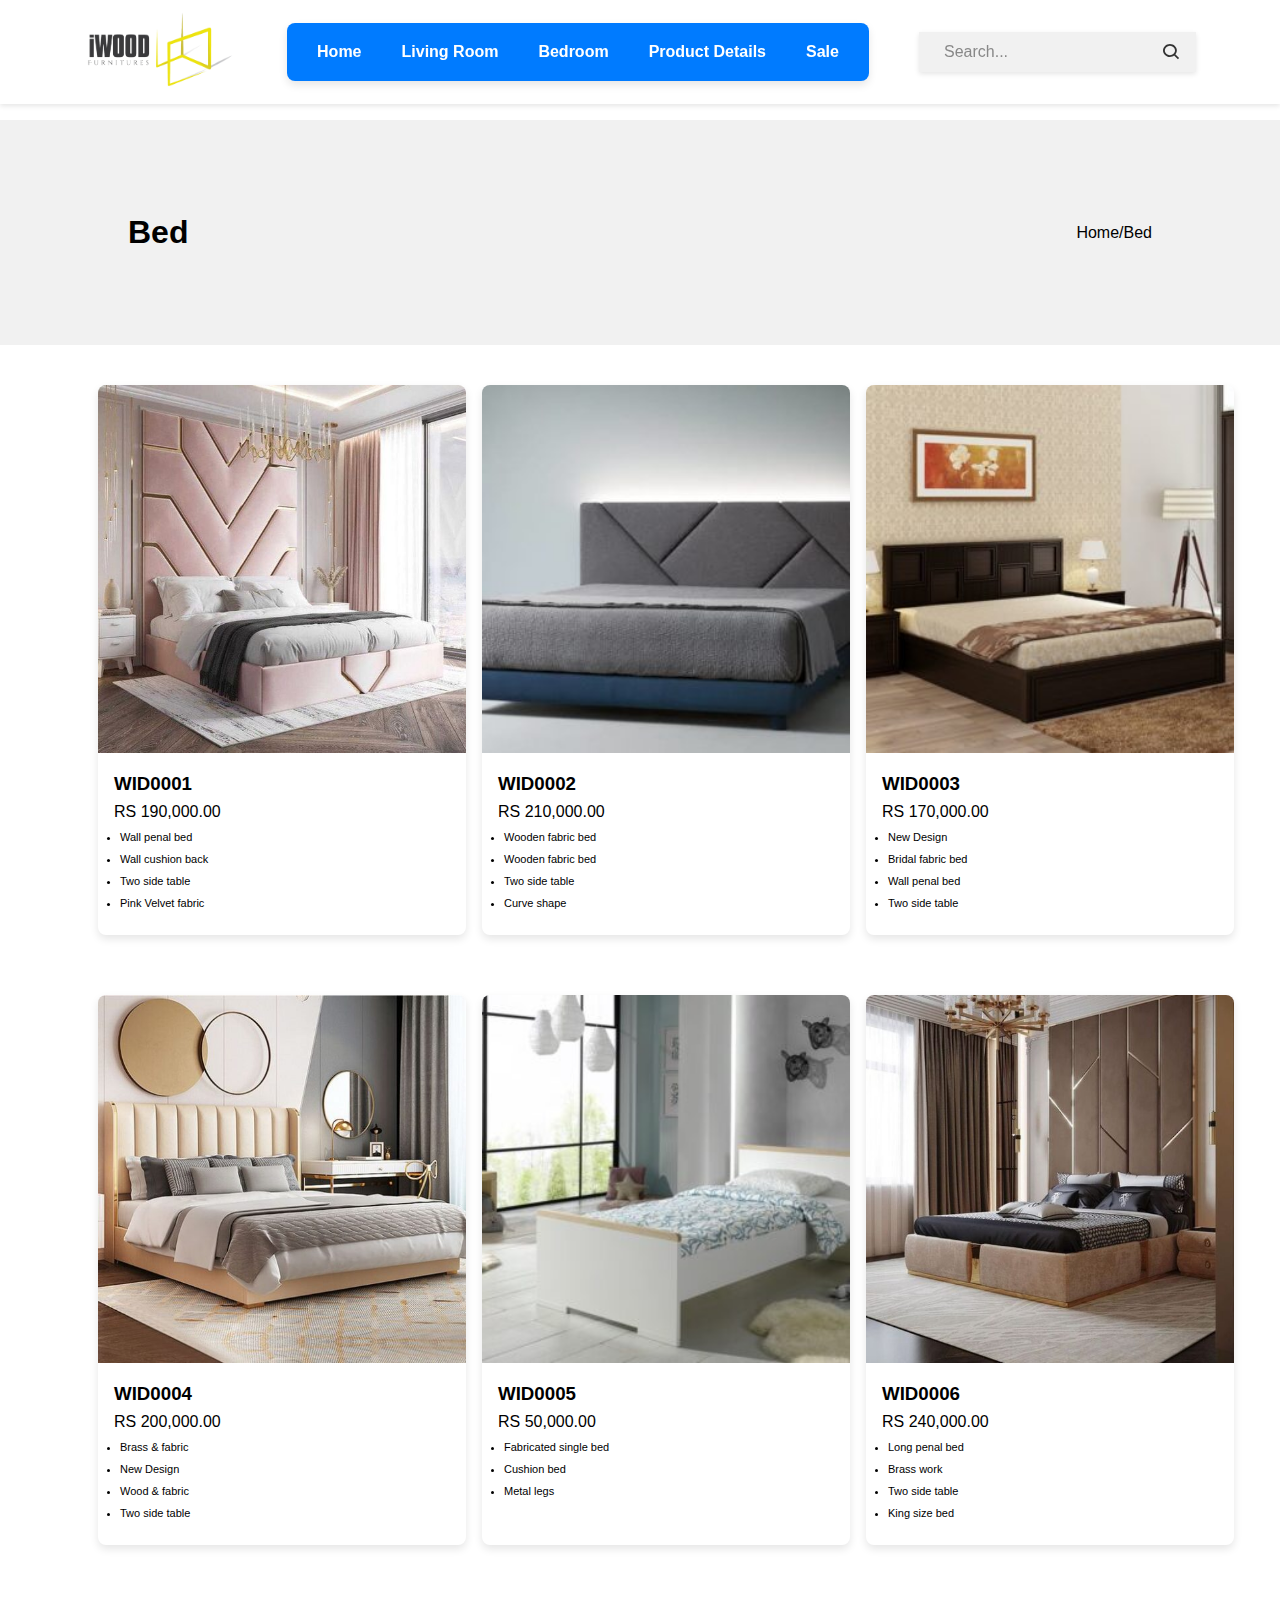
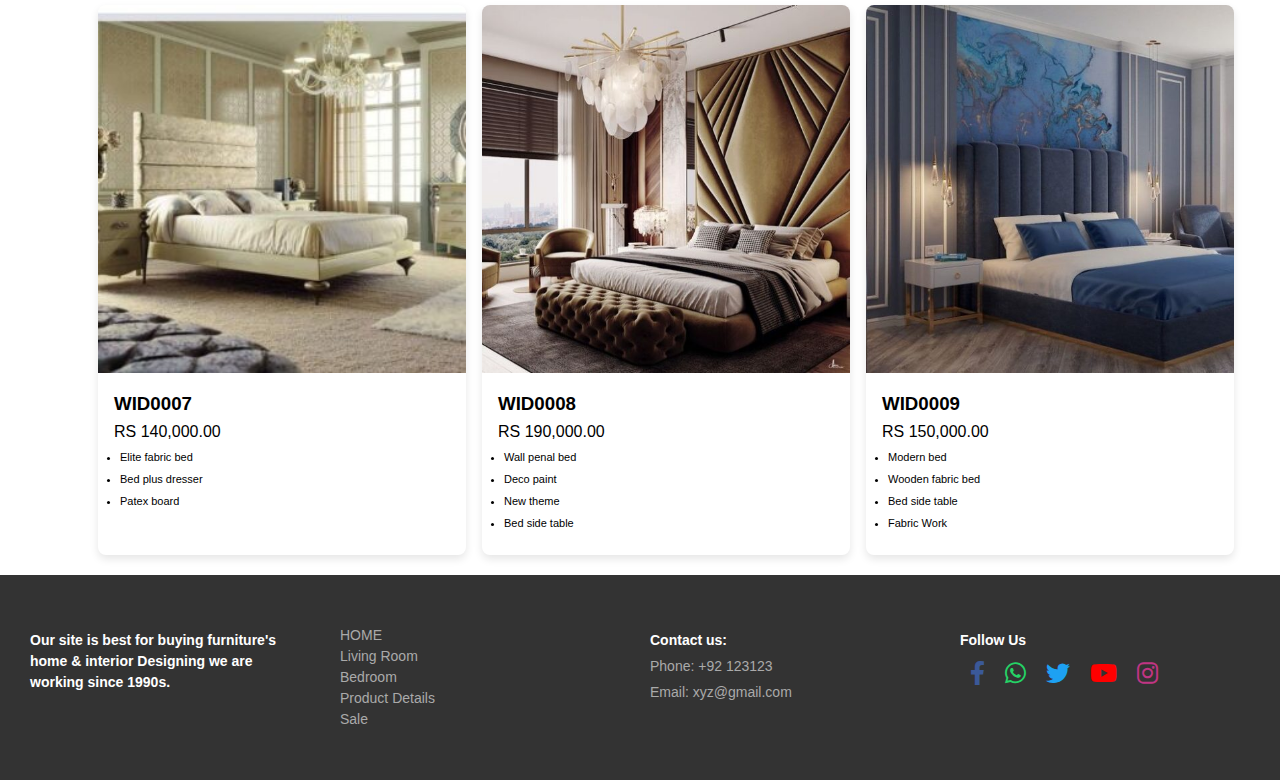
<file: bedroom.html>
<!DOCTYPE html>
<html lang="en">
  <head>
    <meta charset="UTF-8" />
    <meta name="viewport" content="width=, initial-scale=1.0" />
    <title>Furniture eCommerce</title>

    <link rel="stylesheet" href="css/bedroom.css" />

    <link
      href="https://unpkg.com/boxicons@2.1.4/css/boxicons.min.css"
      rel="stylesheet"
    />
    <link
      rel="stylesheet"
      href="https://cdnjs.cloudflare.com/ajax/libs/font-awesome/6.0.0-beta3/css/all.min.css"
    />
  </head>
  <body>
    <header>
      <div class="navbar">
        <div class="logo">
          <a href="index.html">
            <img src="media/logo.png" alt="logo" width="153" height="80" />
          </a>
        </div>
        <nav>
          <ul class="nav-links">
            <li><a href="index.html">Home</a></li>
            <li><a href="LivingRoom.html">Living Room</a></li>
            <li><a href="bedroom.html">Bedroom</a></li>
            <li><a href="productDetails.html">Product Details</a></li>
            <li><a href="sale.html">Sale</a></li>
          </ul>
        </nav>
        <div class="search-container">
          <input type="text" placeholder="Search..." class="search-input" />
          <i class="bx bx-search search-icon"></i>
        </div>
      </div>
    </header>

    <!--  -->

    <div class="info">
      <div class="insideInfo">
        <h1>Bed</h1>
        <p>Home/Bed</p>
      </div>
    </div>

    <!-- card content -->

    <div class="card-container">
      <div class="card">
        <img src="media/bed1.jpg" alt="Image 1" />
        <div class="card-content">
          <h3>WID0001</h3>
          <p>RS 190,000.00</p>
          <ul class="description">
            <li>Wall penal bed</li>
            <li>Wall cushion back</li>
            <li>Two side table</li>
            <li>Pink Velvet fabric</li>
          </ul>
        </div>
      </div>
      <div class="card">
        <img src="media/bed2.jpg" alt="Image 2" />
        <div class="card-content">
          <h3>WID0002</h3>
          <p>RS 210,000.00</p>
          <ul class="description">
            <li>Wooden fabric bed</li>
            <li>Wooden fabric bed</li>
            <li>Two side table</li>
            <li>Curve shape</li>
          </ul>
        </div>
      </div>
      <div class="card">
        <img src="media/bed3.jpg" alt="Image 3" />
        <div class="card-content">
          <h3>WID0003</h3>
          <p>RS 170,000.00</p>
          <ul class="description">
            <li>New Design</li>
            <li>Bridal fabric bed</li>
            <li>Wall penal bed</li>
            <li>Two side table</li>
          </ul>
        </div>
      </div>
    </div>

    <div class="card-container">
      <div class="card">
        <img src="media/bed4.jpg" alt="Image 1" />
        <div class="card-content">
          <h3>WID0004</h3>
          <p>RS 200,000.00</p>
          <ul class="description">
            <li>Brass & fabric</li>
            <li>New Design</li>
            <li>Wood & fabric</li>
            <li>Two side table</li>
          </ul>
        </div>
      </div>
      <div class="card">
        <img src="media/bed5.jpg" alt="Image 2" />
        <div class="card-content">
          <h3>WID0005</h3>
          <p>RS 50,000.00</p>
          <ul class="description">
            <li>Fabricated single bed</li>
            <li>Cushion bed</li>
            <li>Metal legs</li>
          </ul>
        </div>
      </div>
      <div class="card">
        <img src="media/bed6.jpg" alt="Image 3" />
        <div class="card-content">
          <h3>WID0006</h3>
          <p>RS 240,000.00</p>
          <ul class="description">
            <li>Long penal bed</li>
            <li>Brass work</li>
            <li>Two side table</li>
            <li>King size bed</li>
          </ul>
        </div>
      </div>
    </div>

    <div class="card-container">
      <div class="card">
        <img src="media/bed7jpg.jpg" alt="Image 1" />
        <div class="card-content">
          <h3>WID0007</h3>
          <p>RS 140,000.00</p>
          <ul class="description">
            <li>Elite fabric bed</li>
            <li>Bed plus dresser</li>
            <li>Patex board</li>
          </ul>
        </div>
      </div>
      <div class="card">
        <img src="media/bed8.jpg" alt="Image 2" />
        <div class="card-content">
          <h3>WID0008</h3>
          <p>RS 190,000.00</p>
          <ul class="description">
            <li>Wall penal bed</li>
            <li>Deco paint</li>
            <li>New theme</li>
            <li>Bed side table</li>
          </ul>
        </div>
      </div>
      <div class="card">
        <img src="media/bed9.jpg" alt="Image 3" />
        <div class="card-content">
          <h3>WID0009</h3>
          <p>RS 150,000.00</p>
          <ul class="description">
            <li>Modern bed</li>
            <li>Wooden fabric bed</li>
            <li>Bed side table</li>
            <li>Fabric Work</li>
          </ul>
        </div>
      </div>
    </div>

    <!-- Footer -->
    <footer class="footer">
      <div class="footer-column">
        <p>
          Our site is best for buying furniture's<br />
          home & interior Designing we are<br />
          working since 1990s.
        </p>
      </div>
      <div class="footer-column">
        <a href="index.html">HOME</a><br />
        <a href="LivingRoom.html">Living Room</a><br />
        <a href="bedroom.html">Bedroom</a><br />
        <a href="productDetails.html">Product Details</a><br />
        <a href="sale.html">Sale</a><br />
      </div>
      <div class="footer-column">
        <p>Contact us:</p>
        <p>Phone: +92 123123</p>
        <p>Email: xyz@gmail.com</p>
      </div>

      <div class="footer-column">
        <p>Follow Us</p>
        <div class="social-icons">
          <a href="#" class="facebook-icon" aria-label="Facebook"
            ><i class="fab fa-facebook-f"></i
          ></a>
          <a href="#" class="whatsapp-icon" aria-label="WhatsApp"
            ><i class="fab fa-whatsapp"></i
          ></a>
          <a href="#" class="twitter-icon" aria-label="Twitter"
            ><i class="fab fa-twitter"></i
          ></a>
          <a href="#" class="youtube-icon" aria-label="YouTube"
            ><i class="fab fa-youtube"></i
          ></a>
          <a href="#" class="instagram-icon" aria-label="Instagram"
            ><i class="fab fa-instagram"></i
          ></a>
        </div>
      </div>
    </footer>
  </body>
</html>
</file>
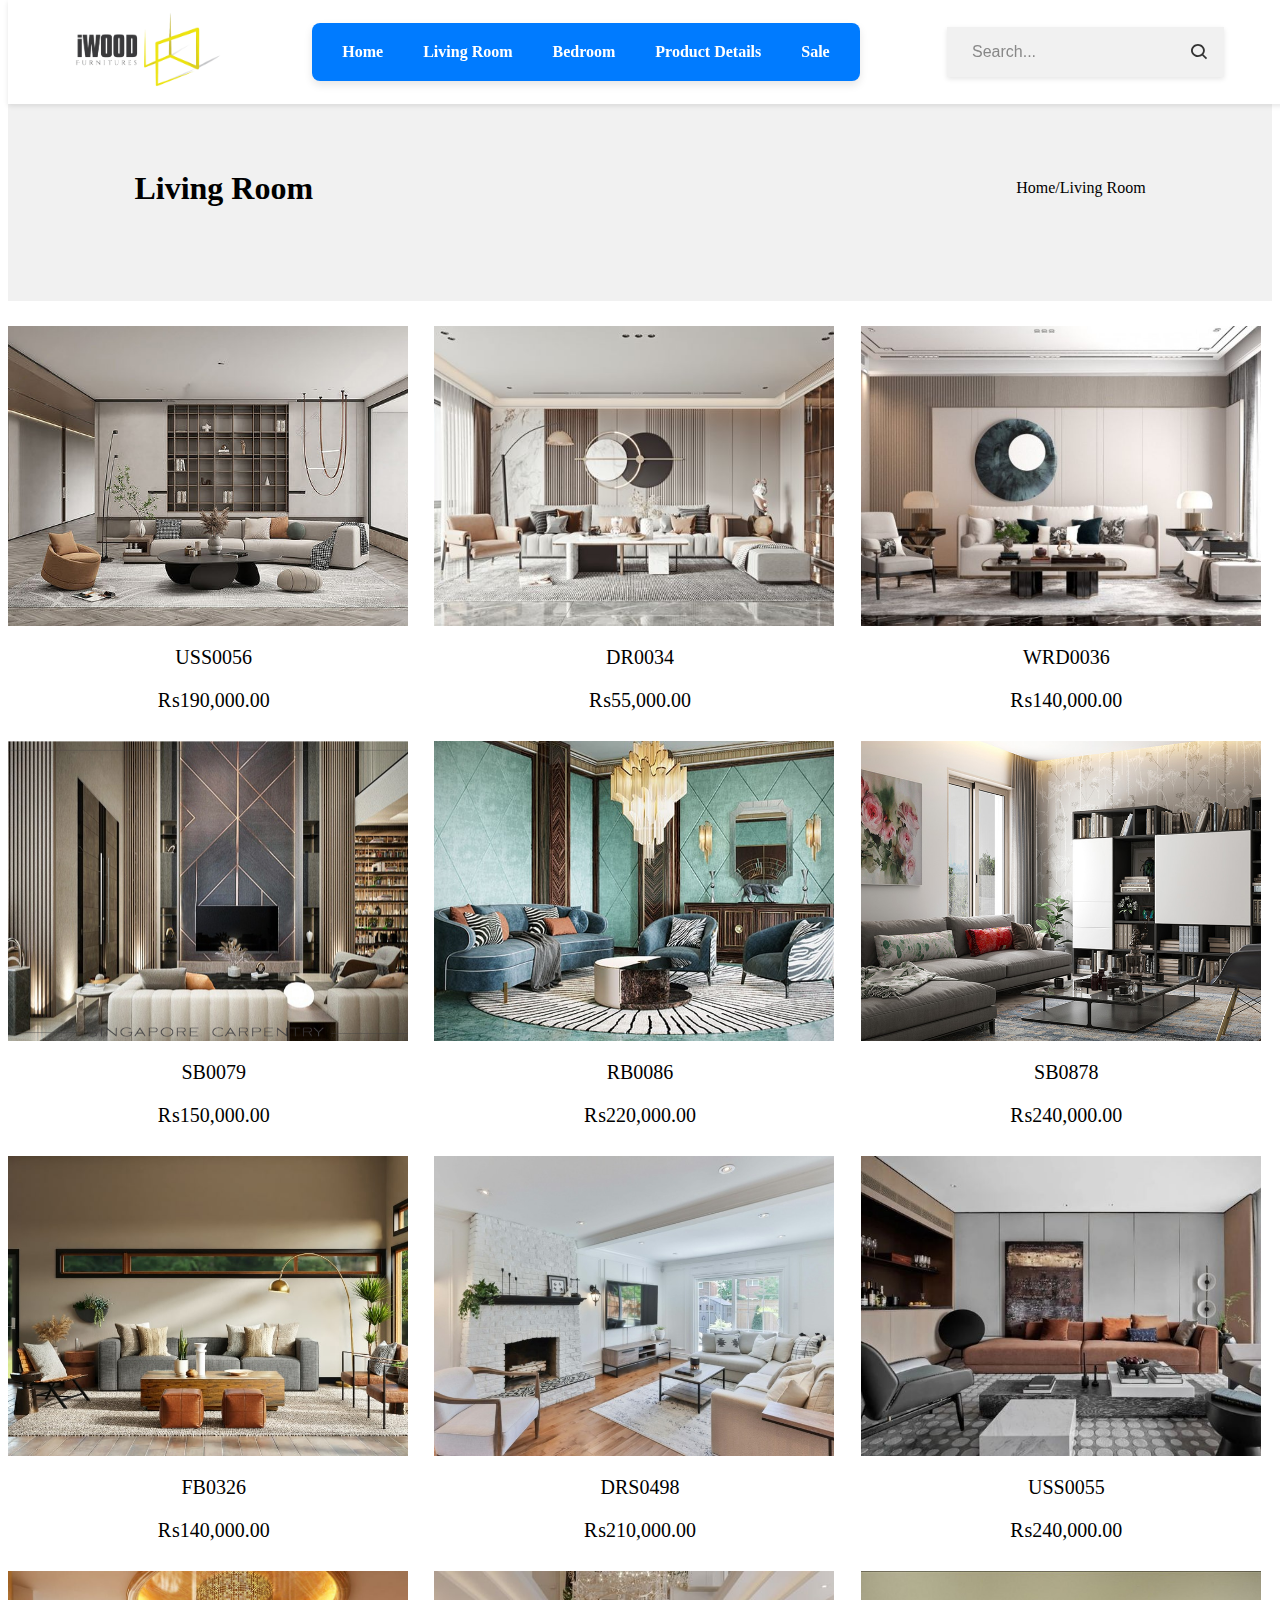
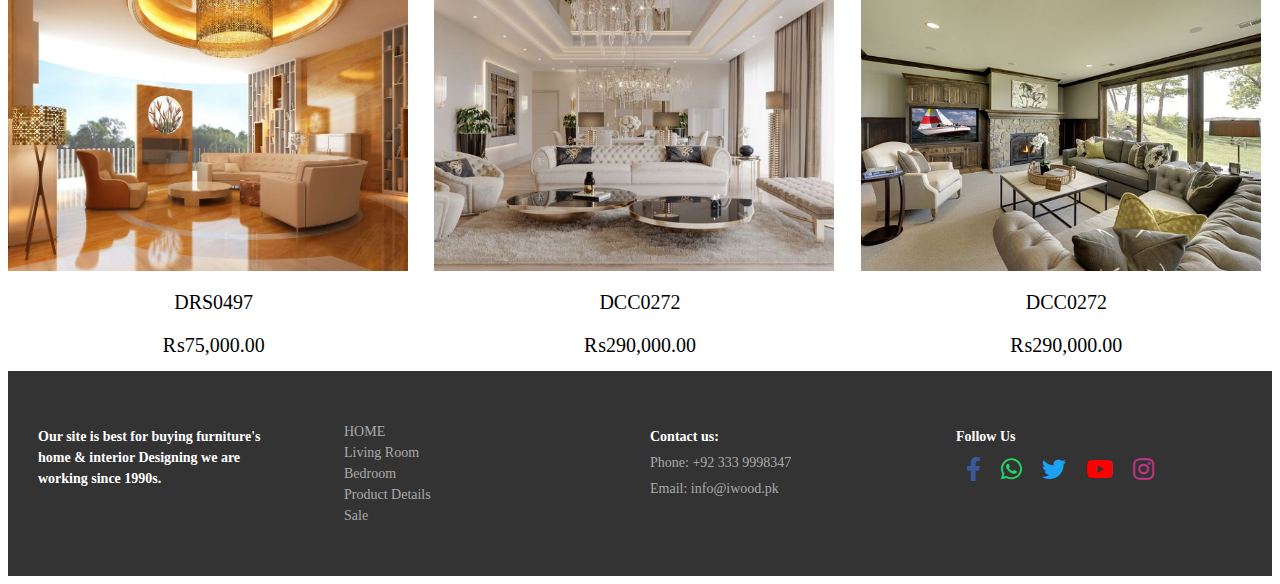
<file: LivingRoom.html>
<!DOCTYPE html>
<html lang="en">
<head>
  <meta charset="UTF-8" />
  <meta name="viewport" content="width=device-width, initial-scale=1.0" />
  <link
    href="https://unpkg.com/boxicons@2.1.4/css/boxicons.min.css"
    rel="stylesheet"
  />
  <link
    rel="stylesheet"
    href="https://cdnjs.cloudflare.com/ajax/libs/font-awesome/6.0.0-beta3/css/all.min.css"
  />
  <link rel="stylesheet" href="css/livingRoom.css" />
  <title>Furniture eCommerce</title>

</head>
<body>
    <!-- Header Start -->
    <header>
        <div class="navbar">
          <div class="logo">
            <a href="/Team Task/index.html">
              <img src="media/logo.png" alt="logo" width="153" height="80" />
            </a>
          </div>
          <ul class="nav-links">
            <li><a href="index.html">Home</a></li>
            <li><a href="LivingRoom.html">Living Room</a></li>
            <li><a href="bedroom.html">Bedroom</a></li>
            <li><a href="productDetails.html">Product Details</a></li>
            <li><a href="sale.html">Sale</a></li>
          </ul>
        </nav>
          <div class="search-container">
            <input type="text" placeholder="Search..." class="search-input" />
            <i class="bx bx-search search-icon"></i>
          </div>
        </div>
     
      </header>
     
      <!-- Header End -->
      
      <!-- Side Start  -->
      <div class="info">
        <div class="insideInfo">
            <h1>Living Room</h1>
            <p>Home/Living Room</p>
        </div>
    
    </div>
    <!-- Side End -->
<!-- Living Room Start -->
 <div class="cards">
  
  <article class="card img-hover-zoom">
    <img src="media/Liviningroom (1).jpg " alt="pexels-charlotte-may-5824520">
    <div class="content">
      <p> USS0056</p>
      <p> ₨190,000.00 </p>
    </div>
  </article>

  <article class="card img-hover-zoom">
    <img src="media/Liviningroom (2).jpg" alt="pexels-christa-grover-977018-2121120">
    <div class="content">
      <p> DR0034</p>
      <p> ₨55,000.00 </p>
    </div>
  </article>

  <article class="card img-hover-zoom">
    <img src="media/Liviningroom (3).jpg" alt="pexels-heyho-5998120">
    <div class="content">
      <p> WRD0036</p>
      <p> ₨140,000.00 </p>
    </div>
  </article>

  <article class="card img-hover-zoom">
    <img src="media/Liviningroom (4).jpg" alt="pexels-heyho-5998135">
    <div class="content">
      <p> SB0079 </p>
      <p> ₨150,000.00</p>
    </div>
  </article>

  <article class="card img-hover-zoom">
    <img src="media/Liviningroom (5).jpg" alt="pexels-heyho-5998138">
    <div class="content">
      <p> RB0086</p>
      <p> ₨220,000.00</p>
    </div>
  </article>

  <article class="card img-hover-zoom">
    <img src="media/Liviningroom (6).jpg" alt="pexels-heyho-6076854">
    <div class="content">
      <p> SB0878 </p>
      <p> ₨240,000.00 </p>
    </div>
  </article>

  <article class="card img-hover-zoom">
    <img src="media/Liviningroom (7).jpg" alt="pexels-heyho-6238614">
    <div class="content">
      <p> FB0326</p>
      <p> ₨140,000.00 </p>
    </div>
  </article>

  <article class="card img-hover-zoom">
    <img src="media/Liviningroom (8).jpg" alt="pexels-heyho-6585620">
    <div class="content">
      <p> DRS0498</p>
      <p> ₨210,000.00 </p>
    </div>
  </article>

  <article class="card img-hover-zoom">
    <img src="media/Liviningroom (9).jpg" alt="pexels-heyho-6588599">
    <div class="content">
      <p> USS0055 </p>
      <p> ₨240,000.00 </p>
    </div>
  </article>

  <article class="card img-hover-zoom">
    <img src="media/Liviningroom (10).jpg" alt="pexels-heyho-6969866">
    <div class="content">
      <p> DRS0497</p>
      <p> ₨75,000.00 </p>
    </div>
  </article>

  <article class="card img-hover-zoom">
    <img src="media/Liviningroom (11).jpg" alt="pexels-heyho-7195729">
    <div class="content">
      <p> DCC0272</p>
      <p> ₨290,000.00 </p>
    </div>
  </article>

  <article class="card img-hover-zoom">
    <img src="media/Liviningroom (12).jpg" alt="pexels-heyho-7195729">
    <div class="content">
      <p> DCC0272</p>
      <p> ₨290,000.00 </p>
    </div>
  </article>

</div>
 <!-- Living Room End  -->



      <!-- Footer Start -->
      <footer class="footer">
        <div class="footer-column">
          <p>
            Our site is best for buying furniture's<br />
            home & interior Designing we are<br />
            working since 1990s.
          </p>
        </div>
        <div class="footer-column">
          <a href="index.html">HOME</a><br />
          <a href="LivingRoom.html">Living Room</a><br />
          <a href="bedroom.html">Bedroom</a><br />
          <a href="productDetails.html">Product Details</a><br />
          <a href="sale.html">Sale</a><br />
        </div>
        <div class="footer-column">
          <p>Contact us:</p>
          <p>Phone: +92 333 9998347</p>
          <p>Email: info@iwood.pk</p>
        </div>
  
        <div class="footer-column">
          <p>Follow Us</p>
          <div class="social-icons">
            <a href="#" class="facebook-icon" aria-label="Facebook"
              ><i class="fab fa-facebook-f"></i
            ></a>
            <a href="#" class="whatsapp-icon" aria-label="WhatsApp"
              ><i class="fab fa-whatsapp"></i
            ></a>
            <a href="#" class="twitter-icon" aria-label="Twitter"
              ><i class="fab fa-twitter"></i
            ></a>
            <a href="#" class="youtube-icon" aria-label="YouTube"
              ><i class="fab fa-youtube"></i
            ></a>
            <a href="#" class="instagram-icon" aria-label="Instagram"
              ><i class="fab fa-instagram"></i
            ></a>
          </div>
        </div>
      </footer>
      <!-- Footer End -->
</body>
</html>
</file>
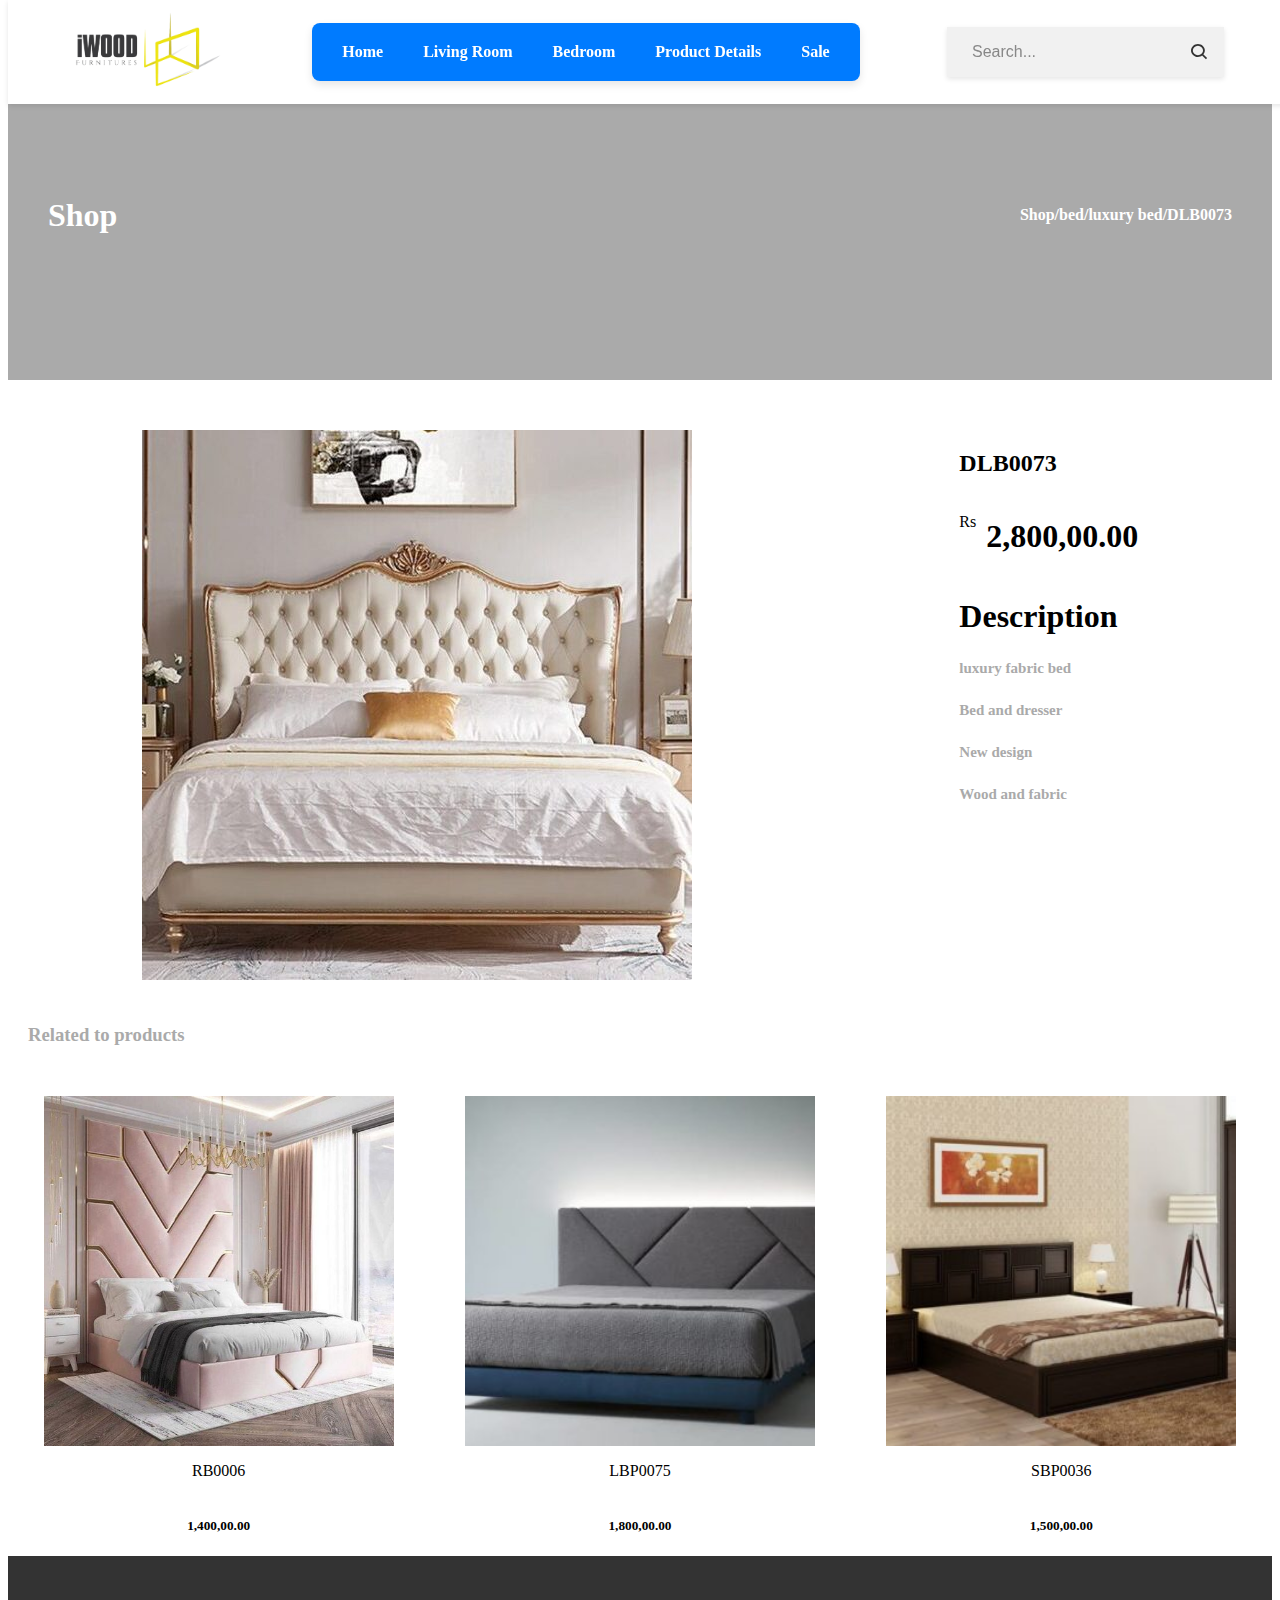
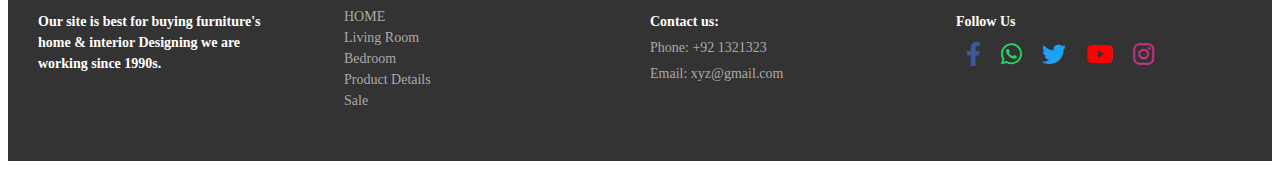
<file: productDetails.html>
<!DOCTYPE html>
<html lang="en">
  <head>
    <meta charset="UTF-8" />
    <meta name="viewport" content="width=device-width, initial-scale=1.0" />
    <link rel="stylesheet" href="css/productstyle.css" />
    <link
      href="https://unpkg.com/boxicons@2.1.4/css/boxicons.min.css"
      rel="stylesheet"
    />
    <link
      rel="stylesheet"
      href="https://cdnjs.cloudflare.com/ajax/libs/font-awesome/6.0.0-beta3/css/all.min.css"
    />
    <title>Furniture eCommerce</title>
  </head>
  <body>
    <header>
      <div class="navbar">
        <div class="logo">
          <a href="index.html">
            <img src="media/logo.png" alt="logo" width="153" height="80" />
          </a>
        </div>
        <nav>
          <ul class="nav-links">
            <li><a href="index.html">Home</a></li>
            <li><a href="LivingRoom.html">Living Room</a></li>
            <li><a href="bedroom.html">Bedroom</a></li>
            <li><a href="productDetails.html">Product Details</a></li>
            <li><a href="sale.html">Sale</a></li>
          </ul>
        </nav>
        <div class="search-container">
          <input type="text" placeholder="Search..." class="search-input" />
          <i class="bx bx-search search-icon"></i>
        </div>
      </div>
    </header>
    <!-- bed section -->
    <div class="shop">
      <div><h1>Shop</h1></div>
      <div><h4>Shop/bed/luxury bed/DLB0073</h4></div>
    </div>

    <!-- Product section -->

    <div class="product-section">
      <div>
        <img src="media/bed.jpg" alt="" />
      </div>
      <div>
        <h2>DLB0073</h2>
        <div class="rs">
          <p>Rs</p>
          <h1>2,800,00.00</h1>
        </div>
        <h1>Description</h1>
        <h5 class="descriptions">luxury fabric bed</h5>
        <h5 class="descriptions">Bed and dresser</h5>
        <h5 class="descriptions">New design</h5>
        <h5 class="descriptions">Wood and fabric</h5>
      </div>
    </div>

    <!-- Product section End -->

    <!-- Related to product -->
    <div><h3 class="rtp">Related to products</h3></div>
    <div class="related-to-product">
      <div class="rtp-center">
        <img class="products" src="media/bed1.jpg" alt="" />
        <p>RB0006</p>
        <h5>1,400,00.00</h5>
      </div>
      <div class="rtp-center">
        <img class="products" src="media/bed2.jpg" alt="" />
        <p>LBP0075</p>
        <h5>1,800,00.00</h5>
      </div>
      <div class="rtp-center">
        <img class="products" src="media/bed3.jpg" alt="" />
        <p>SBP0036</p>
        <h5>1,500,00.00</h5>
      </div>
    </div>

    <!-- Related to product section End -->

    <!-- Footer-section -->
    <footer class="footer">
      <div class="footer-column">
        <p>
          Our site is best for buying furniture's<br />
          home & interior Designing we are<br />
          working since 1990s.
        </p>
      </div>
      <div class="footer-column">
        <a href="index.html">HOME</a><br />
        <a href="LivingRoom.html">Living Room</a><br />
        <a href="bedroom.html">Bedroom</a><br />
        <a href="productDetails.html">Product Details</a><br />
        <a href="sale.html">Sale</a><br />
      </div>
      <div class="footer-column">
        <p>Contact us:</p>
        <p>Phone: +92 1321323</p>
        <p>Email: xyz@gmail.com</p>
      </div>

      <div class="footer-column">
        <p>Follow Us</p>
        <div class="social-icons">
          <a href="#" class="facebook-icon" aria-label="Facebook"
            ><i class="fab fa-facebook-f"></i
          ></a>
          <a href="#" class="whatsapp-icon" aria-label="WhatsApp"
            ><i class="fab fa-whatsapp"></i
          ></a>
          <a href="#" class="twitter-icon" aria-label="Twitter"
            ><i class="fab fa-twitter"></i
          ></a>
          <a href="#" class="youtube-icon" aria-label="YouTube"
            ><i class="fab fa-youtube"></i
          ></a>
          <a href="#" class="instagram-icon" aria-label="Instagram"
            ><i class="fab fa-instagram"></i
          ></a>
        </div>
      </div>
    </footer>
  </body>
</html>
</file>
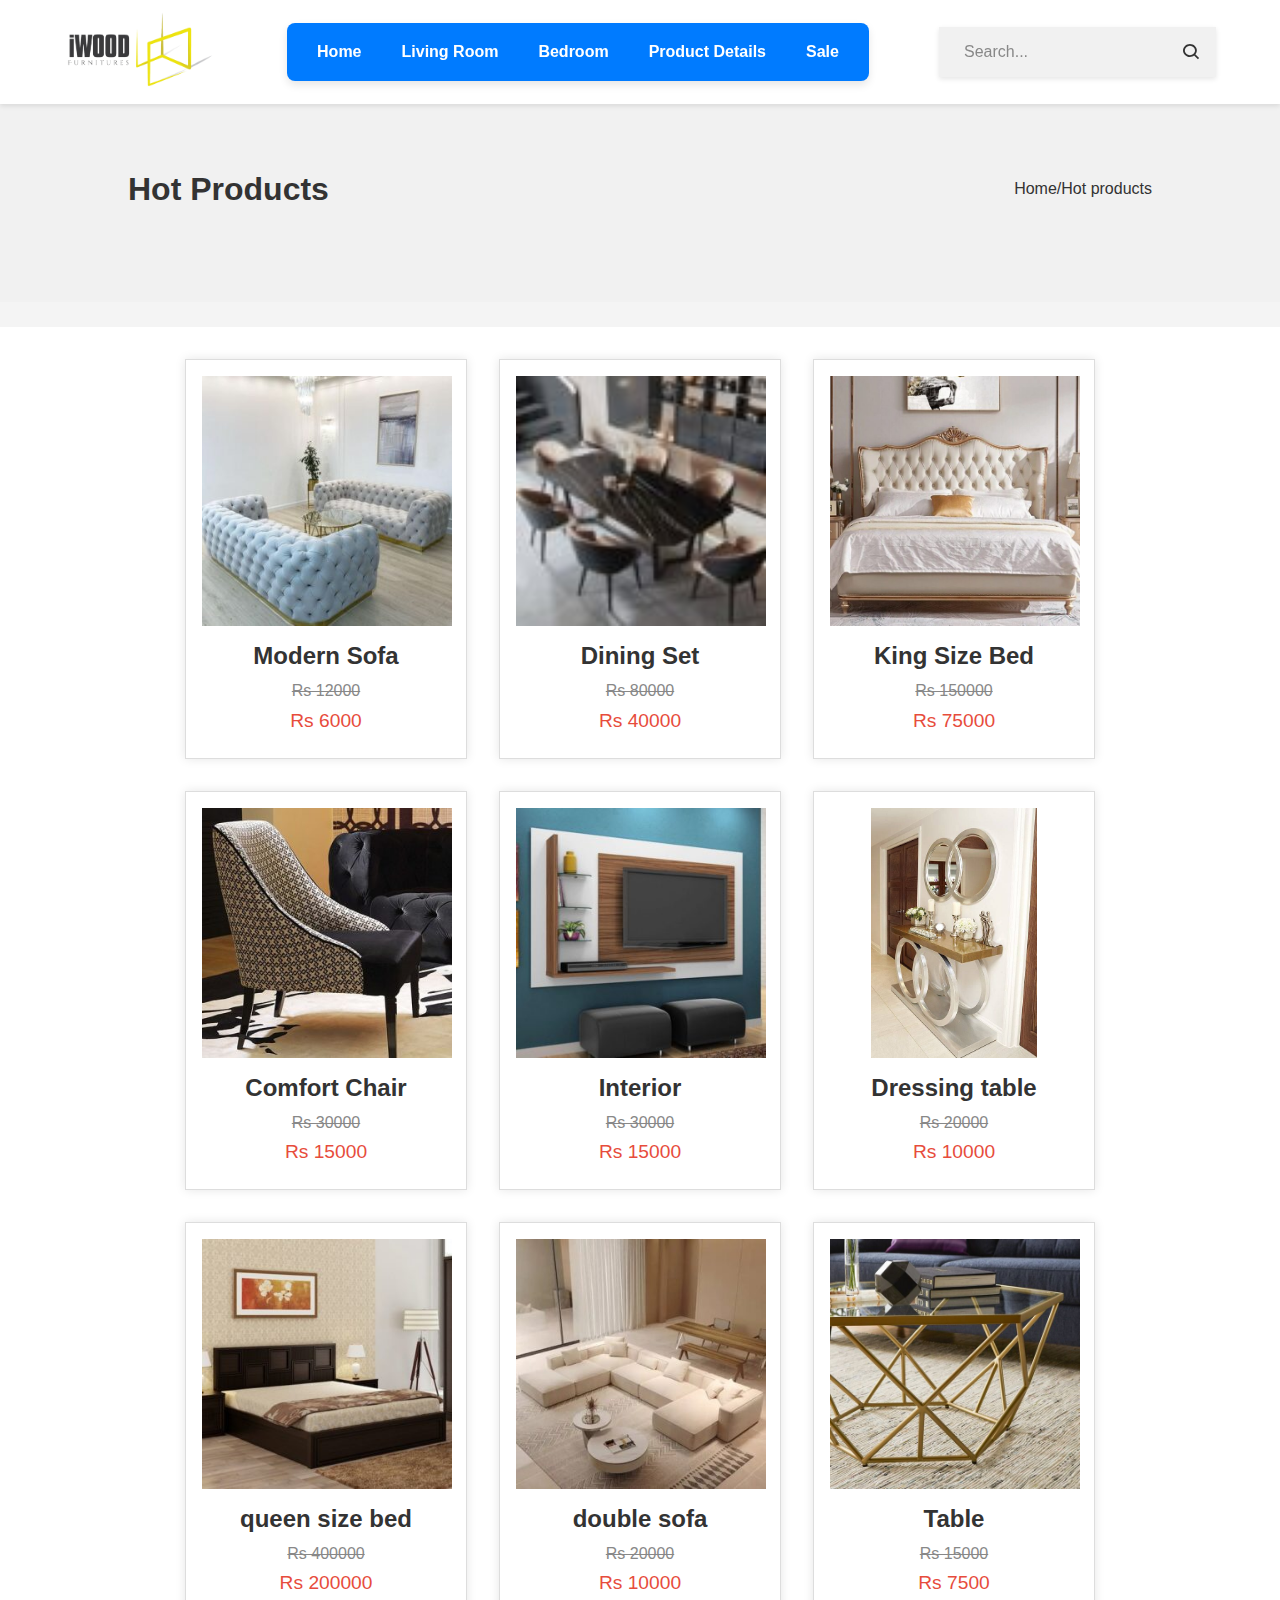
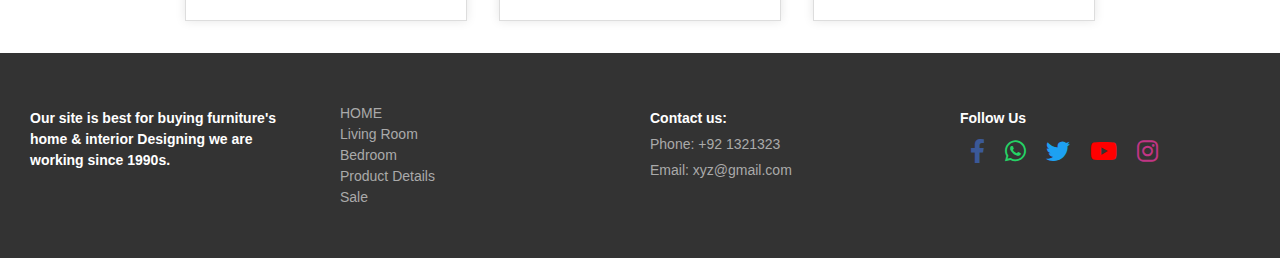
<file: sale.html>
<!DOCTYPE html>
<html lang="en">
  <head>
    <meta charset="UTF-8" />
    <meta name="viewport" content="width=device-width, initial-scale=1.0" />
    <title>Furniture eCommerce</title>
    <link rel="stylesheet" href="css/sale.css" />
    <link
      rel="stylesheet"
      href="https://cdnjs.cloudflare.com/ajax/libs/font-awesome/6.0.0-beta3/css/all.min.css"
    />
    <link
      href="https://unpkg.com/boxicons@2.1.4/css/boxicons.min.css"
      rel="stylesheet"
    />
  </head>
  <body>
    <header>
      <div class="navbar">
        <div class="logo">
          <a href="index.html">
            <img src="media/logo.png" alt="logo" width="153" height="80" />
          </a>
        </div>
        <nav>
          <ul class="nav-links">
            <li><a href="index.html">Home</a></li>
            <li><a href="LivingRoom.html">Living Room</a></li>
            <li><a href="bedroom.html">Bedroom</a></li>
            <li><a href="productDetails.html">Product Details</a></li>
            <li><a href="sale.html">Sale</a></li>
          </ul>
        </nav>
        <div class="search-container">
          <input type="text" placeholder="Search..." class="search-input" />
          <i class="bx bx-search search-icon"></i>
        </div>
      </div>
    </header>

    <section>
      <!-- Side Start  -->
      <div class="info">
        <div class="insideInfo">
          <h1>Hot Products</h1>
          <p>Home/Hot products</p>
        </div>
      </div>
      <!-- Side End -->
    </section>

    <section class="sale-items">
      <div class="item">
        <img src="media/sofa.jpg" alt="Sofa" />
        <h2>Modern Sofa</h2>
        <p class="original-price">Rs 12000</p>
        <p class="discounted-price">Rs 6000</p>
      </div>
      <div class="item">
        <img src="media/dining.jpg" alt="Dining Set" />
        <h2>Dining Set</h2>
        <p class="original-price">Rs 80000</p>
        <p class="discounted-price">Rs 40000</p>
      </div>
      <div class="item">
        <img src="media/bed.jpg" alt="Bed" />
        <h2>King Size Bed</h2>
        <p class="original-price">Rs 150000</p>
        <p class="discounted-price">Rs 75000</p>
      </div>
      <div class="item">
        <img src="media/chair.jpg" alt="Chair" />
        <h2>Comfort Chair</h2>
        <p class="original-price">Rs 30000</p>
        <p class="discounted-price">Rs 15000</p>
      </div>
      <div class="item">
        <img src="media/interior.jpg" alt="interior" />
        <h2>Interior</h2>
        <p class="original-price">Rs 30000</p>
        <p class="discounted-price">Rs 15000</p>
      </div>
      <div class="item">
        <img src="media/singaar.jpg" alt="dressing table" />
        <h2>Dressing table</h2>
        <p class="original-price">Rs 20000</p>
        <p class="discounted-price">Rs 10000</p>
      </div>
      <div class="item">
        <img src="media/bed3.jpg" alt="bed" />
        <h2>queen size bed</h2>
        <p class="original-price">Rs 400000</p>
        <p class="discounted-price">Rs 200000</p>
      </div>
      <div class="item">
        <img src="media/sofa2.jpg" alt="Sofa" />
        <h2>double sofa</h2>
        <p class="original-price">Rs 20000</p>
        <p class="discounted-price">Rs 10000</p>
      </div>
      <div class="item">
        <img src="media/table3.jpg" alt="Table" />
        <h2>Table</h2>
        <p class="original-price">Rs 15000</p>
        <p class="discounted-price">Rs 7500</p>
      </div>
    </section>

    <footer class="footer">
      <div class="footer-column">
        <p>
          Our site is best for buying furniture's<br />
          home & interior Designing we are<br />
          working since 1990s.
        </p>
      </div>
      <div class="footer-column">
        <a href="index.html">HOME</a><br />
        <a href="#">Living Room</a><br />
        <a href="bedroom.html">Bedroom</a><br />
        <a href="productDetails.html">Product Details</a><br />
        <a href="sale.html">Sale</a><br />
      </div>
      <div class="footer-column">
        <p>Contact us:</p>
        <p>Phone: +92 1321323</p>
        <p>Email: xyz@gmail.com</p>
      </div>

      <div class="footer-column">
        <p>Follow Us</p>
        <div class="social-icons">
          <a href="#" class="facebook-icon" aria-label="Facebook"
            ><i class="fab fa-facebook-f"></i
          ></a>
          <a href="#" class="whatsapp-icon" aria-label="WhatsApp"
            ><i class="fab fa-whatsapp"></i
          ></a>
          <a href="#" class="twitter-icon" aria-label="Twitter"
            ><i class="fab fa-twitter"></i
          ></a>
          <a href="#" class="youtube-icon" aria-label="YouTube"
            ><i class="fab fa-youtube"></i
          ></a>
          <a href="#" class="instagram-icon" aria-label="Instagram"
            ><i class="fab fa-instagram"></i
          ></a>
        </div>
      </div>
    </footer>
  </body>
</html>
</file>
<file: css/bedroom.css>
* {
  box-sizing: border-box;
  margin: 0;
  padding: 0;
  font-family: Arial, sans-serif;
}

/* *CSS Variables */
:root {
  --primary-color: #007bff;
  --primary-hover-color: #0056b3;
  --accent-color: #ffdd57;
  --active-color: #ffc107;
  --bg-color: #f1f1f1;
  --text-color: #333;
  --underline-color: orange;
}
/* *HEADER */
header {
  display: flex;
  justify-content: center;
  position: fixed;
  top: 0;
  width: 100%;
  background-color: white;
  z-index: 1000;
  box-shadow: 0 2px 5px rgba(0, 0, 0, 0.1);
}
.navbar {
  display: flex;
  width: 90%;
  justify-content: space-between;
  align-items: center;
  padding: 10px 20px;
}

.logo img {
  height: 80px;
}

/* *Navigation Links */
.nav-links {
  list-style-type: none;
  display: flex;
  background-color: var(--primary-color);
  align-items: center;
  justify-content: center;
  gap: 20px;
  margin: 0;
  padding: 10px 20px;
  border-radius: 8px;
  box-shadow: 0 4px 8px rgba(0, 0, 0, 0.1);
}

.nav-links li {
  padding: 10px;
  transition: background-color 0.3s, color 0.3s, transform 0.3s;
}

.nav-links li a {
  text-decoration: none;
  color: white;
  font-size: 16px;
  font-weight: bold;
  position: relative;
}

.nav-links li:hover {
  background-color: var(--primary-hover-color);
  color: #ffffff;
  transform: scale(1.1);
  border-radius: 4px;
}

.nav-links li a:hover {
  color: var(--accent-color);
}

.nav-links li a:active {
  color: var(--active-color);
}
.nav-links li a.active::after {
  content: "";
  position: absolute;
  bottom: -5px;
  left: 0;
  width: 100%;
  height: 3px;
  background-color: var(--underline-color);
}

/* *Search Container */
.search-container {
  display: flex;
  align-items: center;
  background-color: var(--bg-color);
  padding: 5px 15px;
  box-shadow: 0 2px 5px rgba(0, 0, 0, 0.1);
  height: 40px;
}

.search-input {
  border: none;
  outline: none;
  padding: 0 10px;
  font-size: 16px;
  background: none;
  flex: 1;
}

.search-icon {
  font-size: 20px;
  color: var(--text-color);
  cursor: pointer;
}

.search-input::placeholder {
  color: #888;
}

.search-input:focus {
  background-color: #ffffff;
}

/* *Header ENDS */

.info {
  width: 100%;
  background-color: var(--bg-color);
  align-items: center;
  margin-top: 120px;
}
.info h1 {
  font-size: 2rem;
}
.insideInfo {
  width: 80%;
  height: 25vh;
  display: flex;
  align-items: center;
  margin: 0 auto;
  justify-content: space-between;
}

/* Card Content */

.card-container {
  display: flex;
  justify-content: space-around;
  width: 90%;
  margin-left: 90px;
  margin-top: 20px;
}

.card {
  background-color: #fff;
  border-radius: 8px;
  box-shadow: 0 4px 8px rgba(0, 0, 0, 0.1);
  overflow: hidden;
  transition: transform 0.2s;
  width: 32%;
  margin: 20px 8px;
}

.card img {
  width: 100%;
  height: auto;
}

.card-content {
  padding: 16px;
}

.card h3 {
  margin: 0 0 8px;
}

.card p {
  margin: 0;
}

.card:hover {
  transform: scale(1.02);
}

.description li {
  font-size: 11px;
  margin: 10px 6px;
}

/* *FOOTER */

.footer {
  background-color: #333;
  color: #aaa;
  padding: 40px 20px;
  display: flex;
  justify-content: space-between;
  align-items: flex-start;
  flex-wrap: wrap;
}

.footer-column {
  flex: 1;
  min-width: 200px;
  margin: 10px;
}

.footer-column p,
.footer-column a {
  margin: 10px 0;
  color: #aaa;
  font-size: 14px;
  line-height: 1.5;
}

.footer-column a {
  text-decoration: none;
  color: #aaa;
}

.footer-column a:hover {
  color: #fff;
}

.footer-column p {
  margin: 5px 0;
}

.footer-column p:first-child {
  font-weight: bold;
  color: #fff;
}

.social-icons {
  display: flex;
  align-items: center;
}

.social-icons a {
  text-decoration: none;
  margin: 0 10px; /* Adjust margin as needed */
  font-size: 24px; /* Adjust size as needed */
}

.social-icons a .fab {
  transition: color 0.3s;
}

.social-icons a.facebook-icon {
  color: #3b5998; /* Facebook blue */
}

.social-icons a.whatsapp-icon {
  color: #25d366; /* WhatsApp green */
}

.social-icons a.twitter-icon {
  color: #1da1f2; /* Twitter blue */
}

.social-icons a.youtube-icon {
  color: #ff0000; /* YouTube red */
}

.social-icons a.instagram-icon {
  color: #c13584; /* Instagram gradient (base color) */
}

.social-icons a:hover .fab {
  opacity: 0.7; /* Hover effect, adjust as needed */
}

/* *FOOTER ENDS */
</file>
<file: css/livingRoom.css>
header css 
* {
  box-sizing: border-box;
  margin: 0;
  padding: 0;
  font-family: Arial, sans-serif;
}

/* *CSS Variables */
:root {
  --primary-color: #007bff;
  --primary-hover-color: #0056b3;
  --accent-color: #ffdd57;
  --active-color: #ffc107;
  --bg-color: #f1f1f1;
  --text-color: #333;
  --underline-color: orange;
}

/* *Header */
header {
  display: flex;
  justify-content: center;
  position: fixed;
  top: 0;
  width: 100%;
  background-color: white;
  z-index: 1000;
  box-shadow: 0 2px 5px rgba(0, 0, 0, 0.1);
}
.navbar {
  display: flex;
  width: 90%;
  justify-content: space-between;
  align-items: center;
  padding: 10px 20px;
}

.logo img {
  height: 80px;
}

/* *Navigation Links */
.nav-links {
  list-style-type: none;
  display: flex;
  background-color: var(--primary-color);
  align-items: center;
  justify-content: center;
  gap: 20px;
  margin: 0;
  padding: 10px 20px;
  border-radius: 8px;
  box-shadow: 0 4px 8px rgba(0, 0, 0, 0.1);
}

.nav-links li {
  padding: 10px;
  transition: background-color 0.3s, color 0.3s, transform 0.3s;
}

.nav-links li a {
  text-decoration: none;
  color: white;
  font-size: 16px;
  font-weight: bold;
  position: relative;
}

.nav-links li:hover {
  background-color: var(--primary-hover-color);
  color: #ffffff;
  transform: scale(1.1);
  border-radius: 4px;
}

.nav-links li a:hover {
  color: var(--accent-color);
}

.nav-links li a:active {
  color: var(--active-color);
}
.nav-links li a.active::after {
  content: "";
  position: absolute;
  bottom: -5px;
  left: 0;
  width: 100%;
  height: 3px;
  background-color: var(--underline-color);
}

/* *Search Container */
.search-container {
  display: flex;
  align-items: center;
  background-color: var(--bg-color);
  padding: 5px 15px;
  box-shadow: 0 2px 5px rgba(0, 0, 0, 0.1);
  height: 40px;
}

.search-input {
  border: none;
  outline: none;
  padding: 0 10px;
  font-size: 16px;
  background: none;
  flex: 1;
}

.search-icon {
  font-size: 20px;
  color: var(--text-color);
  cursor: pointer;
}

.search-input::placeholder {
  color: #888;
}

.search-input:focus {
  background-color: #ffffff;
}

/* *Header ENDS */

/* Info Start */
.info {
  width: 100%;
  margin-top: 6%;
  background-color: var(--bg-color);
  align-items: center;
  margin-bottom: 2%;
}

.info h1 {
    font-size: 2rem; 
}

.insideInfo{
    width: 80%;
    height: 25vh;
    display: flex;
    align-items: center;
    margin: 0 auto;
    justify-content: space-between;
    
}
/* Info End */



/* Living Room Start */
/* Card Section */

.cards {
  display: grid;
  grid-template-columns: repeat(auto-fill, minmax(400px, 1fr));
  grid-gap: 15px;
}

.card {
  display: grid;
  grid-template-rows: max-content 100px 1fr;
  text-align: center;
  font-size: 20px;
}

.card img {
  object-fit: cover;
  width: 400px;
  height:300px;
}

/* Hover */
p:hover{
  color: #fdea3a;
} 

/* Card Section  */
/* Living Room End */


/* *FOOTER */

.footer {
  background-color: #333;
  color: #aaa;
  padding: 40px 20px;
  display: flex;
  justify-content: space-between;
  align-items: flex-start;
  flex-wrap: wrap;
}

.footer-column {
  flex: 1;
  min-width: 200px;
  margin: 10px;
}

.footer-column p,
.footer-column a {
  margin: 10px 0;
  color: #aaa;
  font-size: 14px;
  line-height: 1.5;
}

.footer-column a {
  text-decoration: none;
  color: #aaa;
}

.footer-column a:hover {
  color: #fff;
}

.footer-column p {
  margin: 5px 0;
}

.footer-column p:first-child {
  font-weight: bold;
  color: #fff;
}

.social-icons {
  display: flex;
  align-items: center;
}

.social-icons a {
  text-decoration: none;
  margin: 0 10px; /* Adjust margin as needed */
  font-size: 24px; /* Adjust size as needed */
}

.social-icons a .fab {
  transition: color 0.3s;
}

.social-icons a.facebook-icon {
  color: #3b5998; /* Facebook blue */
}

.social-icons a.whatsapp-icon {
  color: #25d366; /* WhatsApp green */
}

.social-icons a.twitter-icon {
  color: #1da1f2; /* Twitter blue */
}

.social-icons a.youtube-icon {
  color: #ff0000; /* YouTube red */
}

.social-icons a.instagram-icon {
  color: #c13584; /* Instagram gradient (base color) */
}

.social-icons a:hover .fab {
  opacity: 0.7; /* Hover effect, adjust as needed */
}

/* *FOOTER ENDS */
</file>
<file: css/productstyle.css>
header css * {
  box-sizing: border-box;
  margin: 0;
  padding: 0;
  font-family: Arial, sans-serif;
}

/* *CSS Variables */
:root {
  --primary-color: #007bff;
  --primary-hover-color: #0056b3;
  --accent-color: #ffdd57;
  --active-color: #ffc107;
  --bg-color: #f1f1f1;
  --text-color: #333;
  --underline-color: orange;
}

/* *Header */
header {
  display: flex;
  justify-content: center;
  position: fixed;
  top: 0;
  width: 100%;
  background-color: white;
  z-index: 1000;
  box-shadow: 0 2px 5px rgba(0, 0, 0, 0.1);
}
.navbar {
  display: flex;
  width: 90%;
  justify-content: space-between;
  align-items: center;
  padding: 10px 20px;
}

.logo img {
  height: 80px;
}

/* *Navigation Links */
.nav-links {
  list-style-type: none;
  display: flex;
  background-color: var(--primary-color);
  align-items: center;
  justify-content: center;
  gap: 20px;
  margin: 0;
  padding: 10px 20px;
  border-radius: 8px;
  box-shadow: 0 4px 8px rgba(0, 0, 0, 0.1);
}

.nav-links li {
  padding: 10px;
  transition: background-color 0.3s, color 0.3s, transform 0.3s;
}

.nav-links li a {
  text-decoration: none;
  color: white;
  font-size: 16px;
  font-weight: bold;
  position: relative;
}

.nav-links li:hover {
  background-color: var(--primary-hover-color);
  color: #ffffff;
  transform: scale(1.1);
  border-radius: 4px;
}

.nav-links li a:hover {
  color: var(--accent-color);
}

.nav-links li a:active {
  color: var(--active-color);
}
.nav-links li a.active::after {
  content: "";
  position: absolute;
  bottom: -5px;
  left: 0;
  width: 100%;
  height: 3px;
  background-color: var(--underline-color);
}

/* *Search Container */
.search-container {
  display: flex;
  align-items: center;
  background-color: var(--bg-color);
  padding: 5px 15px;
  box-shadow: 0 2px 5px rgba(0, 0, 0, 0.1);
  height: 40px;
}

.search-input {
  border: none;
  outline: none;
  padding: 0 10px;
  font-size: 16px;
  background: none;
  flex: 1;
}

.search-icon {
  font-size: 20px;
  color: var(--text-color);
  cursor: pointer;
}

.search-input::placeholder {
  color: #888;
}

.search-input:focus {
  background-color: #ffffff;
}

/* *Header ENDS */

/* start shop detail section */
.shop {
  display: flex;
  justify-content: space-between;
  align-items: center;
  margin-top: 50px;
  padding: 40px;
  height: 250px;
  background-color: #aaa;
  color: white;
}
.product-section {
  display: flex;
  justify-content: space-around;
  margin-top: 50px;
}
.rs {
  display: flex;
  gap: 10px;
}
.descriptions {
  color: #aaa;
  font-size: 15px;
}

/* Shop detail section End */

/* Related to product */
.rtp {
  margin-top: 40px;
  margin-left: 20px;
  color: #aaa;
}
.related-to-product {
  margin-top: 50px;
  display: flex;
  justify-content: space-around;
}
.products {
  height: 350px;
}
.rtp-center {
  display: flex;
  flex-direction: column;
  align-items: center;
}
.rtp-center:hover {
  transform: scale(1.02);
}
/* related to product End */

/* *FOOTER */

.footer {
  background-color: #333;
  color: #aaa;
  padding: 40px 20px;
  display: flex;
  justify-content: space-between;
  align-items: flex-start;
  flex-wrap: wrap;
}

.footer-column {
  flex: 1;
  min-width: 200px;
  margin: 10px;
}

.footer-column p,
.footer-column a {
  margin: 10px 0;
  color: #aaa;
  font-size: 14px;
  line-height: 1.5;
}

.footer-column a {
  text-decoration: none;
  color: #aaa;
}

.footer-column a:hover {
  color: #fff;
}

.footer-column p {
  margin: 5px 0;
}

.footer-column p:first-child {
  font-weight: bold;
  color: #fff;
}

.social-icons {
  display: flex;
  align-items: center;
}

.social-icons a {
  text-decoration: none;
  margin: 0 10px; /* Adjust margin as needed */
  font-size: 24px; /* Adjust size as needed */
}

.social-icons a .fab {
  transition: color 0.3s;
}

.social-icons a.facebook-icon {
  color: #3b5998; /* Facebook blue */
}

.social-icons a.whatsapp-icon {
  color: #25d366; /* WhatsApp green */
}

.social-icons a.twitter-icon {
  color: #1da1f2; /* Twitter blue */
}

.social-icons a.youtube-icon {
  color: #ff0000; /* YouTube red */
}

.social-icons a.instagram-icon {
  color: #c13584; /* Instagram gradient (base color) */
}

.social-icons a:hover .fab {
  opacity: 0.7; /* Hover effect, adjust as needed */
}

/* *FOOTER ENDS */
</file>
<file: css/sale.css>
header css * {
  box-sizing: border-box;
  margin: 0;
  padding: 0;
  font-family: Arial, sans-serif;
}

/* *CSS Variables */
:root {
  --primary-color: #007bff;
  --primary-hover-color: #0056b3;
  --accent-color: #ffdd57;
  --active-color: #ffc107;
  --bg-color: #f1f1f1;
  --text-color: #333;
  --underline-color: orange;
}

/* *Header */
header {
  display: flex;
  justify-content: center;
  position: fixed;
  top: 0;
  width: 100%;
  background-color: white;
  z-index: 1000;
  box-shadow: 0 2px 5px rgba(0, 0, 0, 0.1);
}
.navbar {
  display: flex;
  width: 90%;
  justify-content: space-between;
  align-items: center;
  padding: 10px 20px;
}

.logo img {
  height: 80px;
}

/* *Navigation Links */
.nav-links {
  list-style-type: none;
  display: flex;
  background-color: var(--primary-color);
  align-items: center;
  justify-content: center;
  gap: 20px;
  margin: 0;
  padding: 10px 20px;
  border-radius: 8px;
  box-shadow: 0 4px 8px rgba(0, 0, 0, 0.1);
}

.nav-links li {
  padding: 10px;
  transition: background-color 0.3s, color 0.3s, transform 0.3s;
}

.nav-links li a {
  text-decoration: none;
  color: white;
  font-size: 16px;
  font-weight: bold;
  position: relative;
}

.nav-links li:hover {
  background-color: var(--primary-hover-color);
  color: #ffffff;
  transform: scale(1.1);
  border-radius: 4px;
}

.nav-links li a:hover {
  color: var(--accent-color);
}

.nav-links li a:active {
  color: var(--active-color);
}
.nav-links li a.active::after {
  content: "";
  position: absolute;
  bottom: -5px;
  left: 0;
  width: 100%;
  height: 3px;
  background-color: var(--underline-color);
}

/* *Search Container */
.search-container {
  display: flex;
  align-items: center;
  background-color: var(--bg-color);
  padding: 5px 15px;
  box-shadow: 0 2px 5px rgba(0, 0, 0, 0.1);
  height: 40px;
}

.search-input {
  border: none;
  outline: none;
  padding: 0 10px;
  font-size: 16px;
  background: none;
  flex: 1;
}

.search-icon {
  font-size: 20px;
  color: var(--text-color);
  cursor: pointer;
}

.search-input::placeholder {
  color: #888;
}

.search-input:focus {
  background-color: #ffffff;
}

/* *Header ENDS */

body {
  font-family: Arial, sans-serif;
  margin: 0;
  padding: 0;
  background-color: #f4f4f4;
  color: #333;
}

h1 {
  margin: 0;
  font-size: 2.5em;
}

header p {
  font-size: 1.2em;
  margin: 0.5em 0 0;
}

.sale-items {
  display: flex;
  flex-wrap: wrap;
  justify-content: center;
  padding: 1em;
  background-color: white;
}

.item {
  background-color: #fff;
  border: 1px solid #ddd;
  margin: 1em;
  padding: 1em;
  text-align: center;
  width: calc(25% - 4em);
  box-shadow: 0 0 10px rgba(0, 0, 0, 0.1);
}

.item:hover{
  transform: scale(1.02);
}

.item img {
  max-width: 400px;
  height: 250px;
}

.item h2 {
  font-size: 1.5em;
  margin: 0.5em 0;
}

.original-price {
  text-decoration: line-through;
  color: #888;
  margin: 0.5em 0;
}

.discounted-price {
  color: #e74c3c;
  font-size: 1.2em;
  margin: 0.5em 0;
}

/* Info Start */
.info {
  width: 100%;
  margin-top: 6%;
  background-color: var(--bg-color);
  align-items: center;
  margin-bottom: 2%;
}

.info h1 {
  font-size: 2rem;
}

.insideInfo {
  width: 80%;
  height: 25vh;
  display: flex;
  align-items: center;
  margin: 0 auto;
  justify-content: space-between;
}
/* Info End */

/* *FOOTER */

.footer {
  background-color: #333;
  color: #aaa;
  padding: 40px 20px;
  display: flex;
  justify-content: space-between;
  align-items: flex-start;
  flex-wrap: wrap;
}

.footer-column {
  flex: 1;
  min-width: 200px;
  margin: 10px;
}

.footer-column p,
.footer-column a {
  margin: 10px 0;
  color: #aaa;
  font-size: 14px;
  line-height: 1.5;
}

.footer-column a {
  text-decoration: none;
  color: #aaa;
}

.footer-column a:hover {
  color: #fff;
}

.footer-column p {
  margin: 5px 0;
}

.footer-column p:first-child {
  font-weight: bold;
  color: #fff;
}

.social-icons {
  display: flex;
  align-items: center;
}

.social-icons a {
  text-decoration: none;
  margin: 0 10px; /* Adjust margin as needed */
  font-size: 24px; /* Adjust size as needed */
}

.social-icons a .fab {
  transition: color 0.3s;
}

.social-icons a.facebook-icon {
  color: #3b5998; /* Facebook blue */
}

.social-icons a.whatsapp-icon {
  color: #25d366; /* WhatsApp green */
}

.social-icons a.twitter-icon {
  color: #1da1f2; /* Twitter blue */
}

.social-icons a.youtube-icon {
  color: #ff0000; /* YouTube red */
}

.social-icons a.instagram-icon {
  color: #c13584; /* Instagram gradient (base color) */
}

.social-icons a:hover .fab {
  opacity: 0.7; /* Hover effect, adjust as needed */
}

/* *FOOTER ENDS */
</file>
